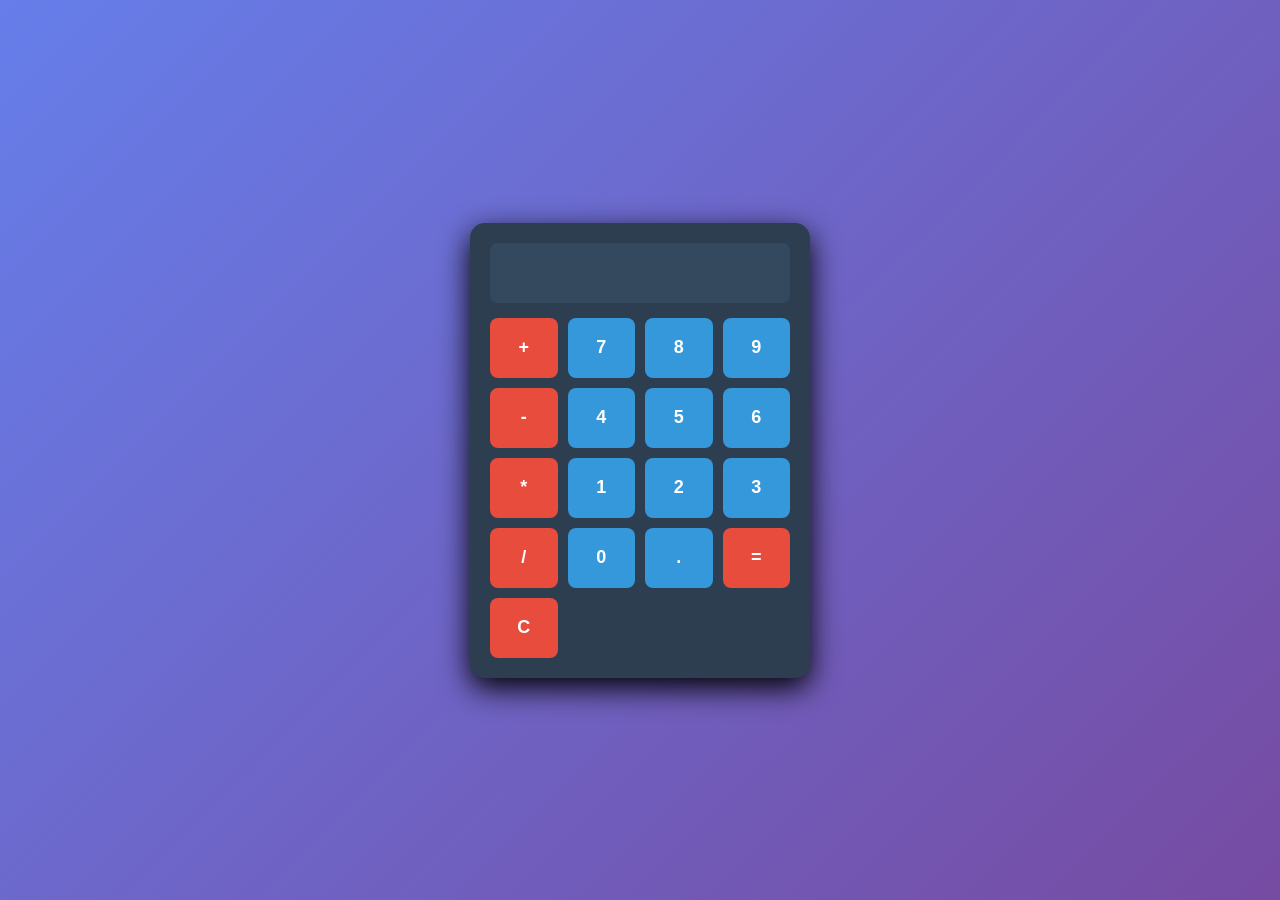
<file: Calculator/index.html>
<!DOCTYPE html>
<html lang="en">
<head>
    <meta charset="UTF-8">
    <meta name="viewport" content="width=device-width, initial-scale=1.0">
    <title>calculator</title>
    <link rel="stylesheet" href="style.css">
</head>
<body>
    <div id="calculator">
        <input type="text" id="display" readonly>
        <div id="keys">
            <button onclick="appenToDisplay('+')" class="operator-btn">+</button>
            <button onclick="appenToDisplay('7')">7</button>
            <button onclick="appenToDisplay('8')">8</button>
            <button onclick="appenToDisplay('9')">9</button>

            <button onclick="appenToDisplay('-')"class="operator-btn">-</button>
            <button onclick="appenToDisplay('4')">4</button>
            <button onclick="appenToDisplay('5')">5</button>
            <button onclick="appenToDisplay('6')">6</button>

            <button onclick="appenToDisplay('*')"class="operator-btn">*</button>
            <button onclick="appenToDisplay('1')">1</button>
            <button onclick="appenToDisplay('2')">2</button>
            <button onclick="appenToDisplay('3')">3</button>

            <button onclick="appenToDisplay('/')"class="operator-btn">/</button>
            <button onclick="appenToDisplay('0')">0</button>
            <button onclick="appenToDisplay('.')">.</button>
            <button onclick="calculate()"class="operator-btn">=</button>

            <button onlick="cleardisplay()"class="operator-btn">C</button>
        </div>
    </div>

    <script src="script.js"></script>
    
</body>
</html>
</file>
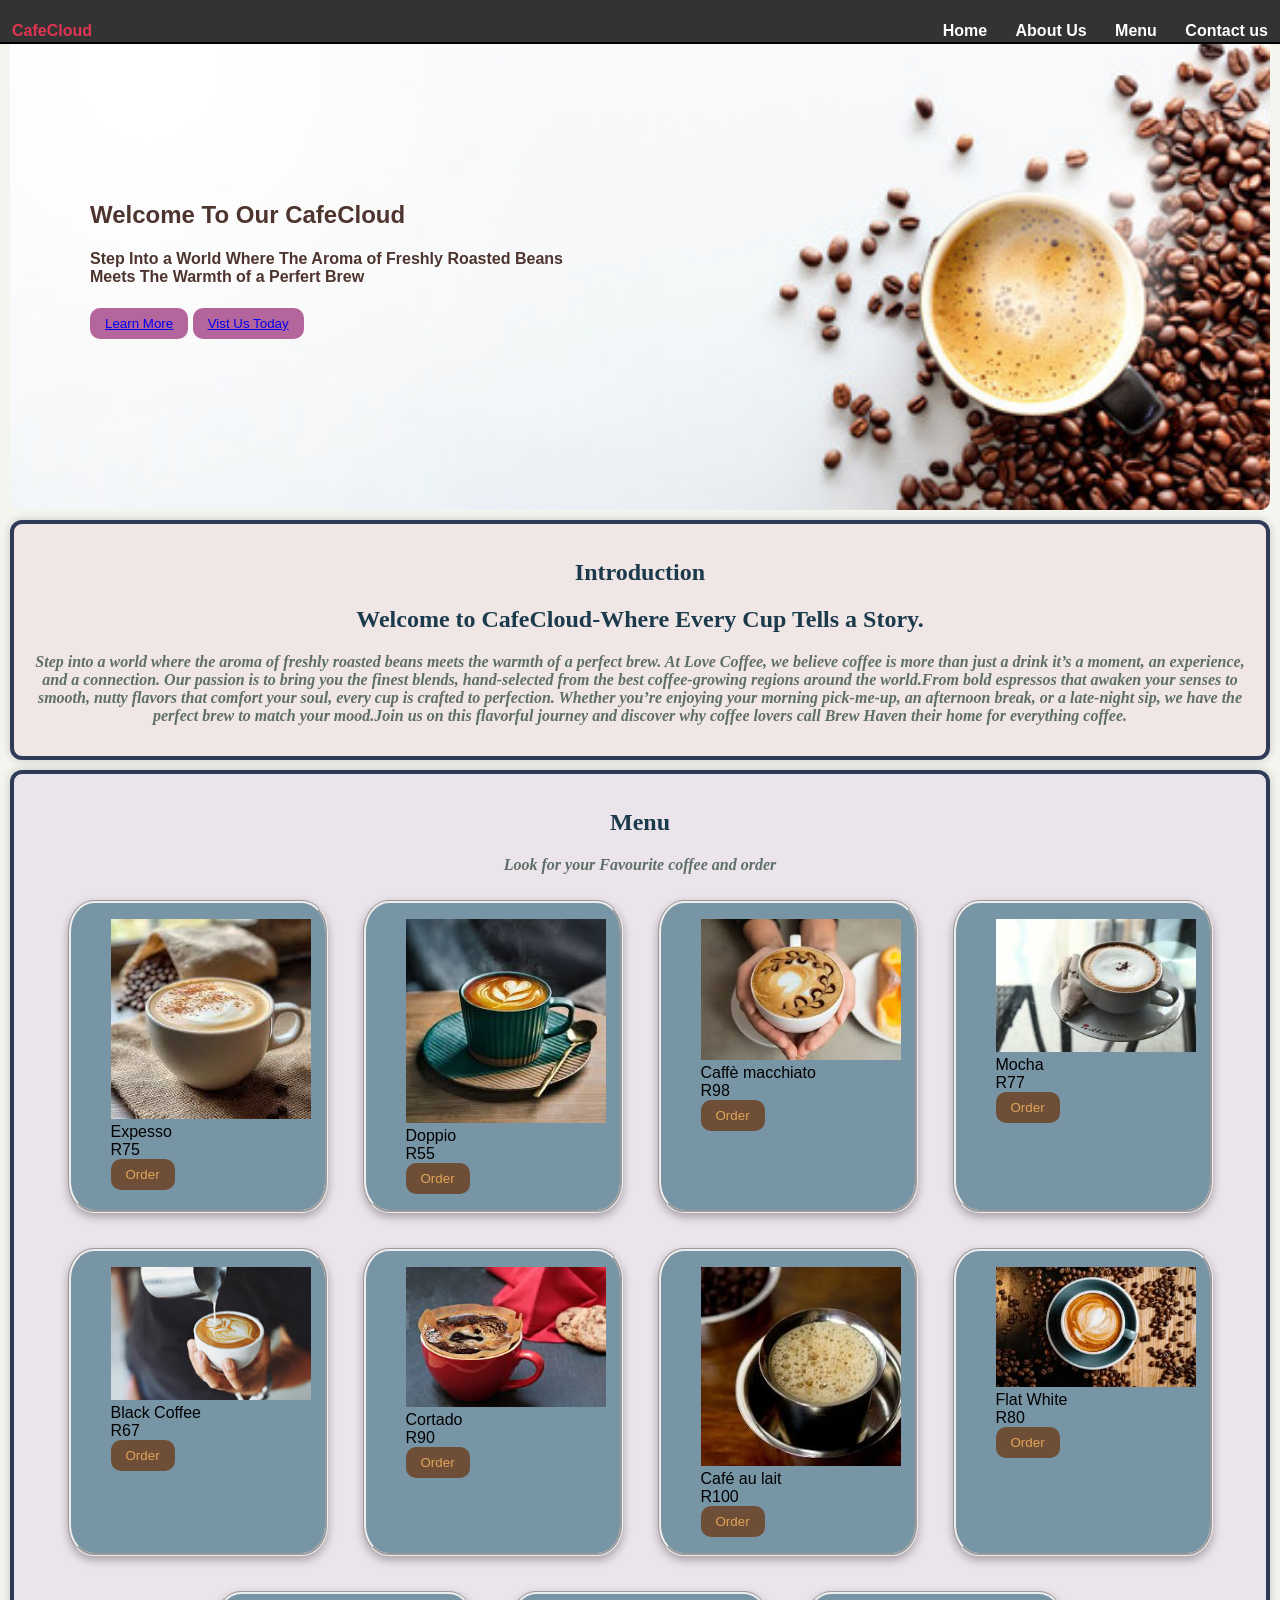
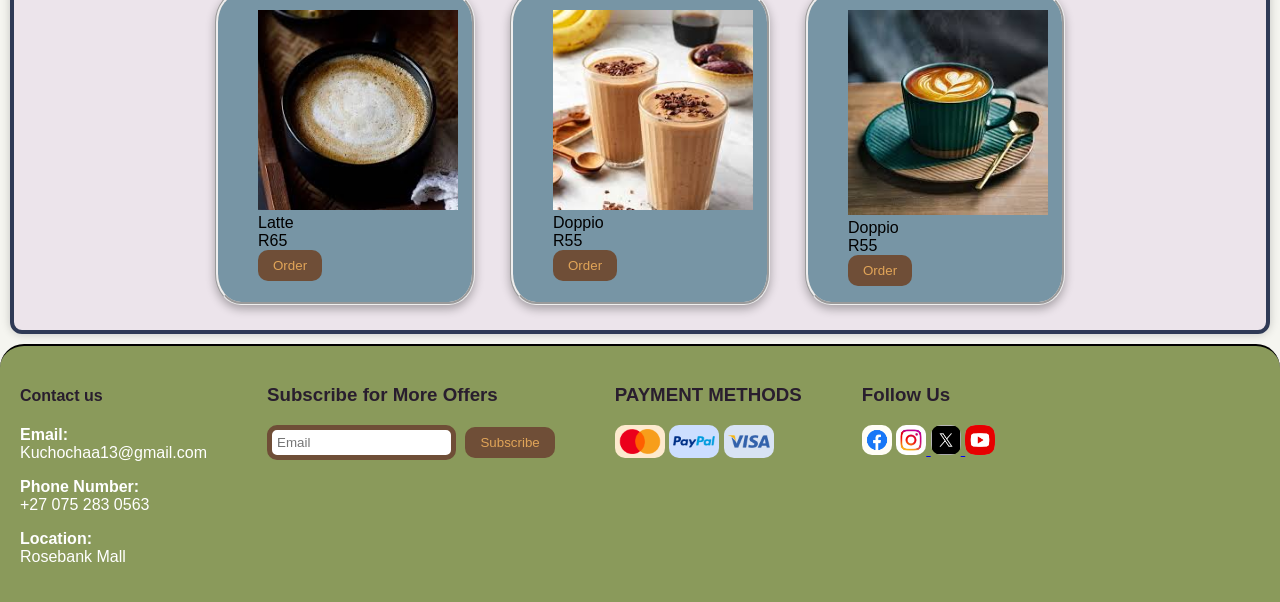
<file: Coffee/index.html>
<!DOCTYPE html>
<html lang="en">
<head>
    <meta charset="UTF-8">
    <meta name="viewport" content="width=device-width, initial-scale=1.0">
    <title> CafeCloud</title>
    <link rel="stylesheet" href="style.css">
   <link rel="lcon" type="image/png" href="./images/love coffe.png">

</head>
<body>

    <header>
     <nav>
        <div class="logo">
        <a href="#">CafeCloud</a>
        </div>

        <div class="menu">
        <a href="#">Home</a>
        <a href="#introduction">About Us</a>
        <a href="#Menu">Menu</a>
    <a href="#contact us">Contact us</a>
</div>
    </nav>

    <section class="home">
        <div  id="header">
    <h1>Welcome To Our CafeCloud</h1>
    <h4>Step Into a World Where The Aroma of Freshly Roasted Beans Meets The Warmth of a Perfert Brew</h4>
    <button id="b2"> <a href="p2.html" target="_blank">Learn More</a></button>
       <button id="b2"><a href="https://www.google.com/maps/dir/-26.1827318,28.0506602/15A+Cradock+Ave,+Rosebank,+Johannesburg,+2196/@-26.1645268,28.04972,14z/data=!3m1!4b1!4m9!4m8!1m1!4e1!1m5!1m1!1s0x1e950c8d37b50aaf:0x14ea91e5828c79e9!2m2!1d28.0417405!2d-26.1463218?entry=ttu&g_ep=EgoyMDI1MDkxNi4wIKXMDSoASAFQAw%3D%3D" target="_blank">Vist Us Today</a></button>

    </div>
  
    </section>

    </header>

    <section id="introduction">
    <h2 id="h2">Introduction</h2>
    <h2 id="h2">Welcome to CafeCloud-Where Every Cup Tells a Story.</h2>
    <p id="para"><b><i>
        Step into a world where the aroma of freshly roasted beans meets the warmth of a perfect brew. At Love Coffee, we believe coffee is more than just a drink it’s a moment, an experience, and a connection. Our passion is to bring you the finest blends, hand-selected from the best coffee-growing regions around the world.From bold espressos that awaken your senses to smooth, nutty flavors that comfort your soul, every cup is crafted to perfection. Whether you’re enjoying your morning pick-me-up, an afternoon break, or a late-night sip, we have the perfect brew to match your mood.Join us on this flavorful journey and discover why coffee lovers call Brew Haven their home for everything coffee.
    </p></b></i>
    </section>


    <section id="Menu">
    <h2 id="h2">Menu</h2>
    <p id="para"><b><i>Look for your Favourite coffee and order</i></b></p>
    
    


    <div class="product-container">
     
    <div class="product">
        <figure>
          <img src="./images/images (1).jpeg" alt="coffee 1" width="200">
          <figcaption>Expesso</figcaption>
          <figcaption>R75</figcaption>
          <button>Order</button>
       </figure>
    </div>
    

     
    <div class="product">
        <figure>
             
    <img src="./images/images 10.jpeg"  alt="coffee 10" width="200">
    <figcaption>Doppio</figcaption>
    <figcaption>R55</figcaption>
    <button>Order</button>

        </figure>
    </div>
    
        <div class="product">
        <figure>
    <img src="./images/images (2).jpeg" alt="coffe 3" width="200">
    <figcaption>Caffè macchiato</figcaption>
    <figcaption>R98</figcaption>
    <button>Order</button>
        </figure>
    </div>
    
    

        <div class="product">
        <figure>
    <img src="./images/images (3).jpeg" alt="coffee 3" width="200">
    <figcaption>Mocha</figcaption>
    <figcaption>R77</figcaption>
    <button>Order</button>
        </figure>   
    </div>
    

    
        <div class="product">
        <figure>
    <img src="./images/images (4).jpeg" alt="coffee 5" width="200">
    <figcaption>Black Coffee</figcaption>
    <figcaption>R67</figcaption>
    <button>Order</button>
        </figure>
    </div>
    

    
        <div class="product">
        <figure>
    <img src="./images/images (5).jpeg" alt="coffee 6" width="200">
    <figcaption>Cortado</figcaption>
    <figcaption>R90</figcaption>
    <button>Order</button>
        </figure>
    </div>
    

        <div class="product">
        <figure>
    <img src="./images/images (6).jpeg" alt="coffee 7" width="200">
    <figcaption>Café au lait</figcaption>
    <figcaption>R100</figcaption>
    <button>Order</button>
    </figure>   
    </div>
    


        <div class="product">
        <figure>
    <img src="./images/images (7).jpeg" alt="coffee 8" width="200">
    <figcaption>Flat White</figcaption>
    <figcaption>R80</figcaption>
    <button>Order</button>
    </figure>
    </div>
    

        <div class="product">
    <figure>
    <img src="./images/images (8).jpeg" alt="coffee 9" width="200">
    <figcaption>Latte</figcaption>
    <figcaption>R65</figcaption>
    <button>Order</button>
    </figure>
    </div>


     
        <div class="product">
        <figure>
    <img src="./images/images (9).jpeg"  alt="coffee 10" width="200">
    <figcaption>Doppio</figcaption>
    <figcaption>R55</figcaption>
    <button>Order</button>
    </figure>
    </div>

     <div class="product">
        <figure>
    <img src="./images/images 10.jpeg"  alt="coffee 10" width="200">
    <figcaption>Doppio</figcaption>
    <figcaption>R55</figcaption>
    <button>Order</button>
    </figure>
    </div>

</div>
</section>



    <footer id="contact us">

<div class="contact">
    <h4><b>Contact us</b></h4>

    <p id="h4"><strong>Email:</strong> <br>
         Kuchochaa13@gmail.com </p>

    <p id="h4"><strong>Phone Number:</strong> <br>
        +27 075 283 0563</p>

    <p id="h4"><strong>Location:</strong><br>
        Rosebank Mall</p>
    </div>
    

    <form>
        <div class="extras">
        <h3>Subscribe for More Offers</h3>
        <input type="Text" placeholder="Email" required>
        <button id="b1">Subscribe</button>
        </div>
        
    </form>


    <div class="payment">
    <h3>PAYMENT METHODS</h3>
      <img src="./images/master.png" alt="Card 1" class="footer__pay-card">
              <img src="./images/paypal.png" alt="Card 2" class="footer__pay-card">
              <img src="./images/visa.png" alt="Card 3" class="footer__pay-card">

    </div>


    <div class="follow">
        <h3>Follow Us</h3>
       <a href="https://www.facebook.com/login/" target="_blank"> <img  src="./images/facebopok.png" alt="facebook" class="follow_us"></a> 
       <a href="https://www.instagram.com/accounts/login/" target="_blank"><img src="./images/insta.jpeg" alt="instagram" class="follow_us"> </a>
       <a href="https://x.com/i/flow/login?lang=en" target="_blank"><img src="./images/X.png" alt="Twitter" class="follow_us"> </a>
       <a href="https://www.youtube.com/" target="_blank"><img  src="./images/youtube.png" alt="Youtube" class="follow_us"></a>
    </div>
    

    </footer>
 
    
</body>
</html>
</file>
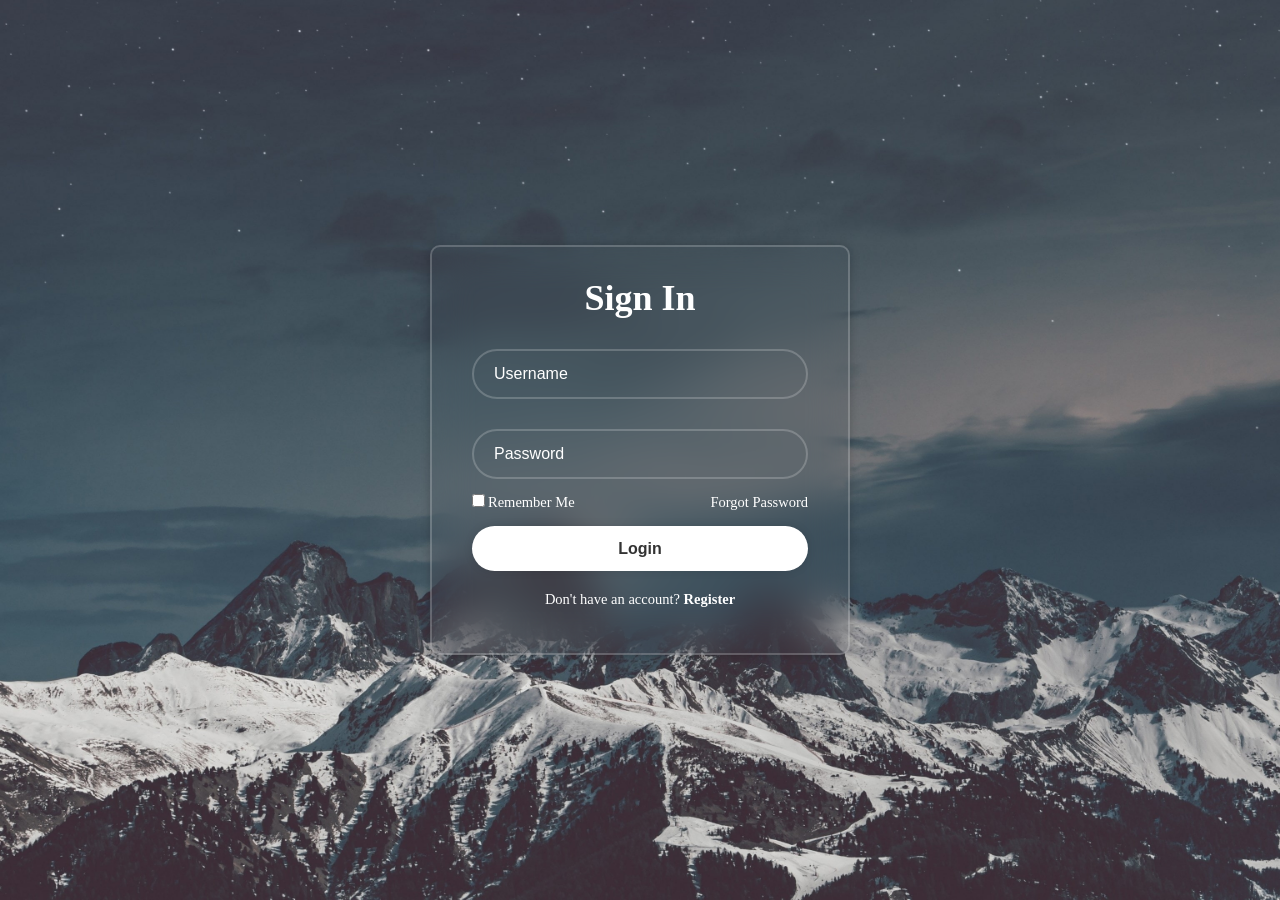
<file: Login Page/index.html>
<!DOCTYPE html>
<html lang="en">
<head>
    <meta charset="UTF-8">
    <meta name="viewport" content="width=device-width, initial-scale=1.0">
    <title>Login Page</title>
    <link rel="stylesheet" href="style.css"
<body>
    <div class="wrapper">
        <form action="">
            <h1>Sign In</h1>

        
            <div class="input-box">
                <input type="text" placeholder="Username" required>
            </div>

            <div class="input-box">
                <input type="password" placeholder="Password" required>
            </div>

            <div class="remember-forgot">
                <label><input type="checkbox">Remember Me </label>
                <a href="#">Forgot Password</a>
            
            </div>

            <button type="submit" class="btn">Login</button>

            <div class="register-link">
                <p>Don't have an account? <a href=#>Register</a></p>
                
            </div>
        </form>
    </div>
    
</body>
</html>
</file>
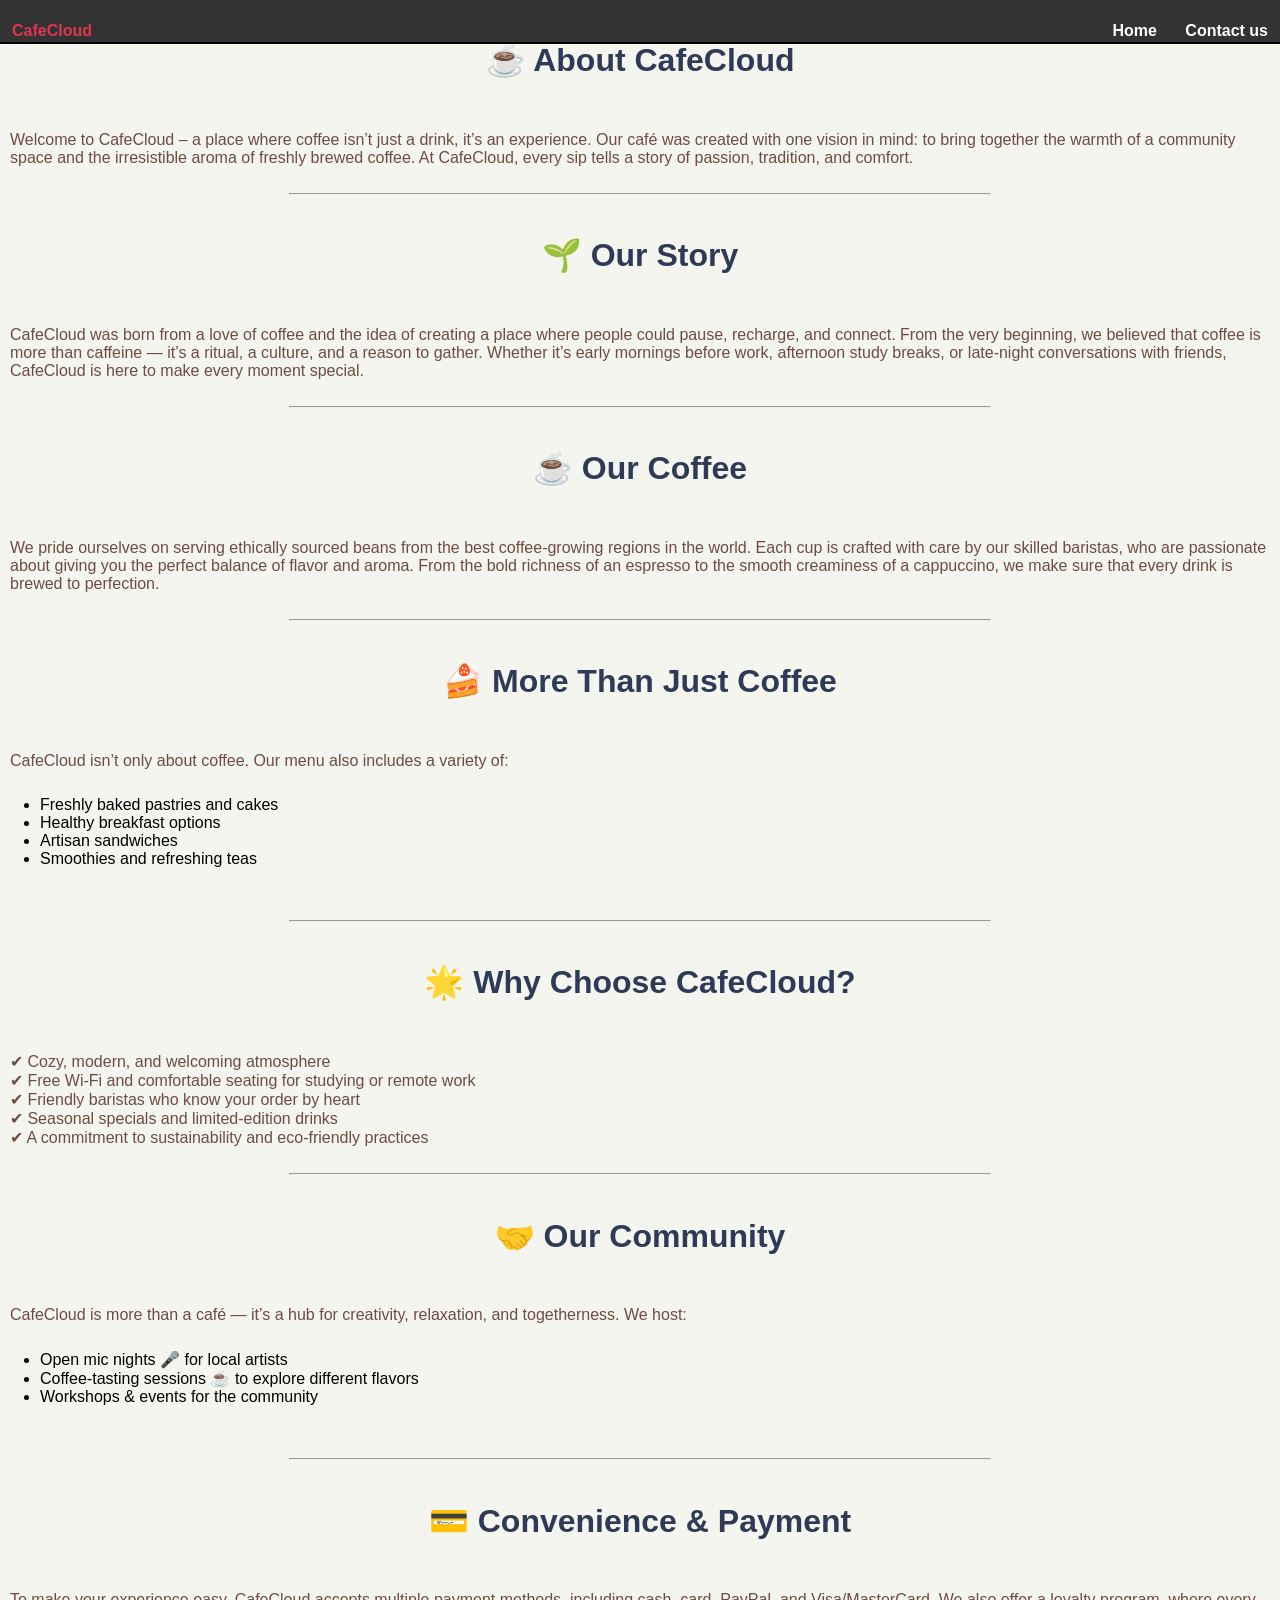
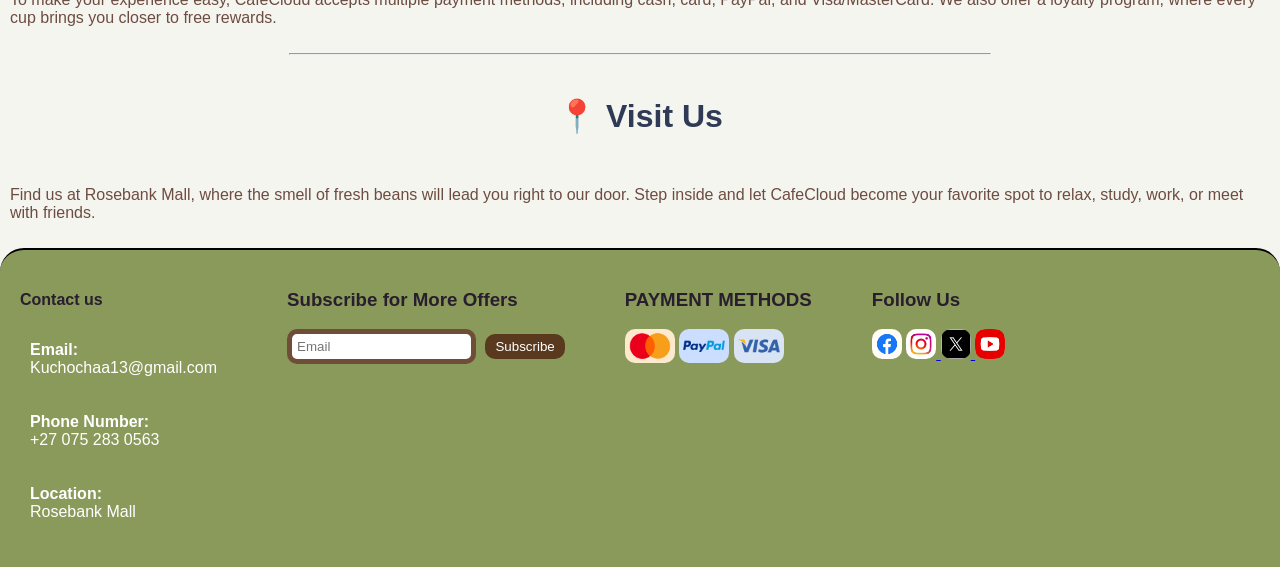
<file: Coffee/p2.html>
<!DOCTYPE html>
<html lang="en">
<head>
    <meta charset="UTF-8">
    <meta name="viewport" content="width=device-width, initial-scale=1.0">
    <title>CafeCloud</title>
    <link rel="stylesheet" href="style2.css">
</head>
<body>

      <nav>
        <div class="logo">
        <a href="index.html">CafeCloud</a>
        </div>

        <div class="menu">
        <a href="#">Home</a>
    <a href="#contact us 2">Contact us</a>
</div>
    </nav>
     <div class="Page_2">
    <h1 >☕ About CafeCloud</h1>
    <p>Welcome to CafeCloud – a place where coffee isn’t just a drink, it’s an experience. Our café was created with one vision in mind: to bring together the warmth of a community space and the irresistible aroma of freshly brewed coffee. At CafeCloud, every sip tells a story of passion, tradition, and comfort.</p>
  
    <hr>

    <h1>🌱 Our Story</h1>
    <p>CafeCloud was born from a love of coffee and the idea of creating a place where people could pause, recharge, and connect. From the very beginning, we believed that coffee is more than caffeine — it’s a ritual, a culture, and a reason to gather. Whether it’s early mornings before work, afternoon study breaks, or late-night conversations with friends, CafeCloud is here to make every moment special.</p>
  
    <hr>

    <h1>☕ Our Coffee</h1>
    <p>We pride ourselves on serving ethically sourced beans from the best coffee-growing regions in the world. Each cup is crafted with care by our skilled baristas, who are passionate about giving you the perfect balance of flavor and aroma. From the bold richness of an espresso to the smooth creaminess of a cappuccino, we make sure that every drink is brewed to perfection.</p>

    <hr>

    <h1>🍰 More Than Just Coffee</h1>

    <p>CafeCloud isn’t only about coffee. Our menu also includes a variety of:

        <ul>
            <li>Freshly baked pastries and cakes</li>
            <li>Healthy breakfast options</li>
            <li>Artisan sandwiches</li>
            <li>Smoothies and refreshing teas</li>
        </ul>
    </p>
    <hr>

    <h1>🌟 Why Choose CafeCloud?</h1>

    <p>
        ✔ Cozy, modern, and welcoming atmosphere<br>
✔ Free Wi-Fi and comfortable seating for studying or remote work<br>
✔ Friendly baristas who know your order by heart<br>
✔ Seasonal specials and limited-edition drinks<br>
✔ A commitment to sustainability and eco-friendly practices
    </p>
    <hr>

    <h1>🤝 Our Community</h1>

    <p>
        CafeCloud is more than a café — it’s a hub for creativity, relaxation, and togetherness. We host:
        <ul>
            <li>Open mic nights 🎤 for local artists</li>
            <li>Coffee-tasting sessions ☕ to explore different flavors</li>
            <li>Workshops & events for the community</li>
        </ul>
    </p>
    <hr>

    <h1>💳 Convenience & Payment</h1>
    <p>To make your experience easy, CafeCloud accepts multiple payment methods, including cash, card, PayPal, and Visa/MasterCard. We also offer a loyalty program, where every cup brings you closer to free rewards.</p>

    <hr>

    <h1>📍 Visit Us</h1>
    <p>Find us at Rosebank Mall, where the smell of fresh beans will lead you right to our door. Step inside and let CafeCloud become your favorite spot to relax, study, work, or meet with friends.</p>

    </div>

      <footer id="contact us 2">

<div class="contact">
    <h4><b>Contact us</b></h4>

    <p id="h4"><strong>Email:</strong> <br>
         Kuchochaa13@gmail.com </p>

    <p id="h4"><strong>Phone Number:</strong> <br>
        +27 075 283 0563</p>

    <p id="h4"><strong>Location:</strong><br>
        Rosebank Mall</p>
    </div>
    

    <form>
        <div class="extras">
        <h3>Subscribe for More Offers</h3>
        <input type="Text" placeholder="Email" required>
        <button id="b1">Subscribe</button>
        </div>
        
    </form>


    <div class="payment">
    <h3>PAYMENT METHODS</h3>
      <img src="./images/master.png" alt="Card 1" class="footer__pay-card">
              <img src="./images/paypal.png" alt="Card 2" class="footer__pay-card">
              <img src="./images/visa.png" alt="Card 3" class="footer__pay-card">

    </div>


    <div class="follow">
        <h3>Follow Us</h3>
       <a href="https://www.facebook.com/login/" target="_blank"> <img  src="./images/facebopok.png" alt="facebook" class="follow_us"></a> 
       <a href="https://www.instagram.com/accounts/login/" target="_blank"><img src="./images/insta.jpeg" alt="instagram" class="follow_us"> </a>
       <a href="https://x.com/i/flow/login?lang=en" target="_blank"><img src="./images/X.png" alt="Twitter" class="follow_us"> </a>
       <a href="https://www.youtube.com/" target="_blank"><img  src="./images/youtube.png" alt="Youtube" class="follow_us"></a>
    </div>
    

    </footer>
 
    
</body>
</html>
</file>
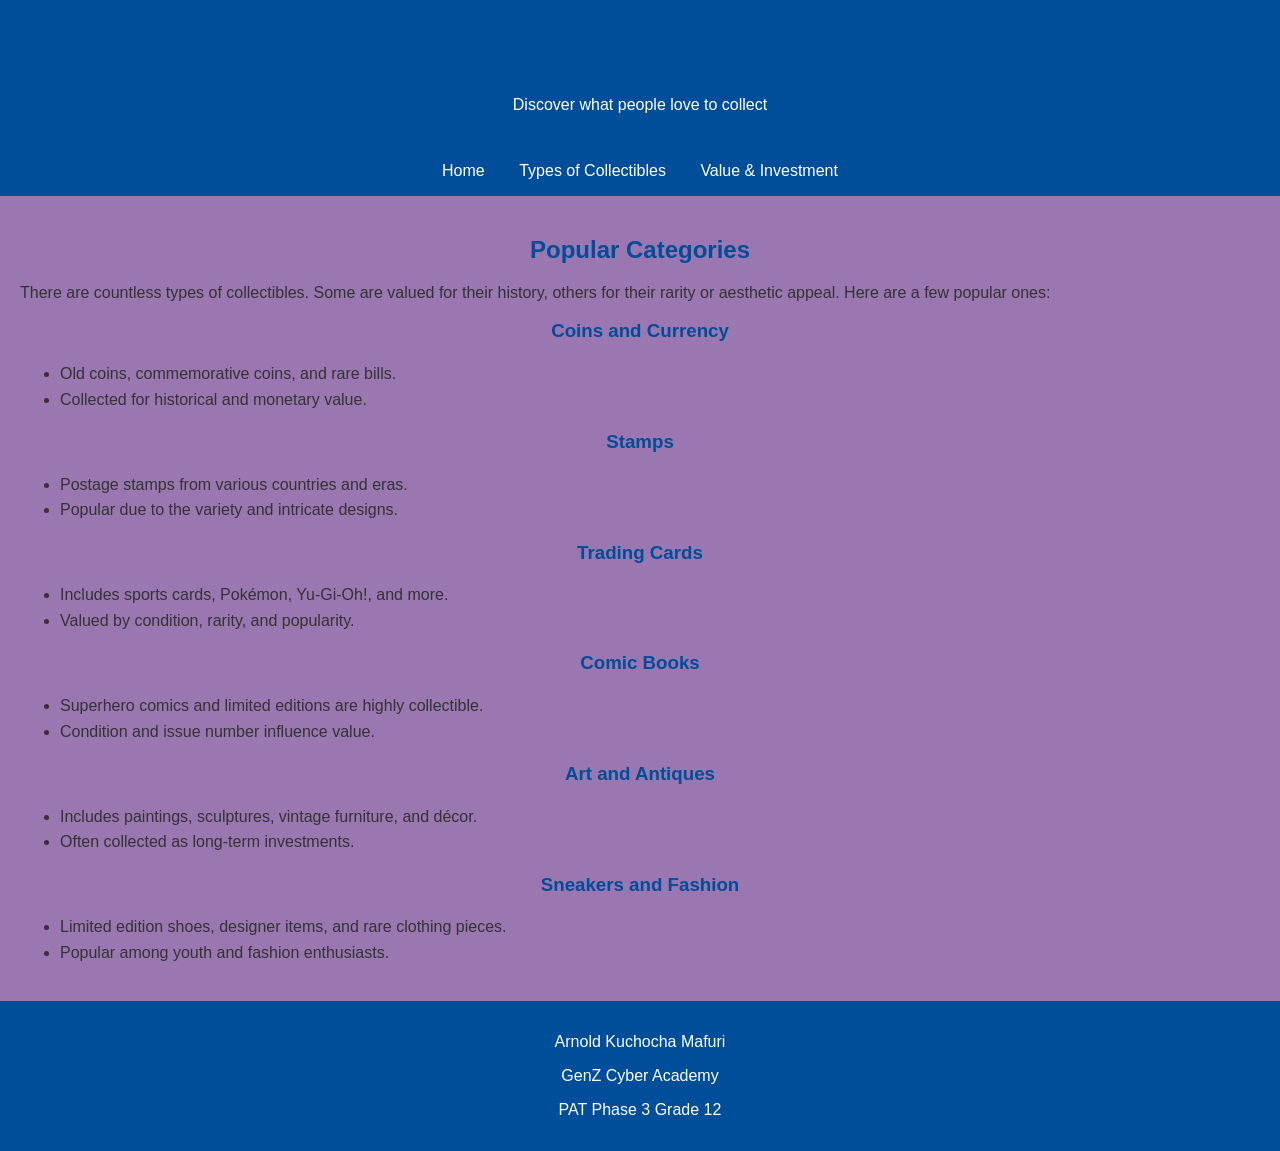
<file: Pat phase 3/types.html>
<!DOCTYPE html>
<html lang="en">
<head>
    <meta charset="UTF-8">
    <meta name="viewport" content="width=device-width, initial-scale=1.0">
    <title>Types of Collectibles</title>
    <style>
        body {
            font-family: Arial, sans-serif;
            background-color: #9a77b1;
            color: #333;
            margin: 0;
            padding: 0;
        }
        header, nav, footer {
            background-color: #004d99;
            color: white;
            padding: 1em;
            text-align: center;
        }
        nav a {
            margin: 0 15px;
            color: white;
            text-decoration: none;
        }
        .container {
            padding: 20px;
        }
        img {
            display: block;
            margin: 0 auto;
            max-width: 50%;
            height: auto;
        }
        h1, h2, h3 {
            text-align: center;
            color: #004d99;
        }
        ul {
            line-height: 1.6;
        }
    </style>
</head>
<body>
    <header>
        <h1>Types of Collectibles</h1>
        <p>Discover what people love to collect</p>
    </header>

    <nav>
        <a href="index.html">Home</a>
        <a href="types.html">Types of Collectibles</a>
        <a href="value.html">Value & Investment</a>
    </nav>

    <div class="container">
        <h2>Popular Categories</h2>
        <p>There are countless types of collectibles. Some are valued for their history, others for their rarity or aesthetic appeal. Here are a few popular ones:</p>

        <h3>Coins and Currency</h3>
        <ul>
            <li>Old coins, commemorative coins, and rare bills.</li>
            <li>Collected for historical and monetary value.</li>
        </ul>

        <h3>Stamps</h3>
        <ul>
            <li>Postage stamps from various countries and eras.</li>
            <li>Popular due to the variety and intricate designs.</li>
        </ul>

        <h3>Trading Cards</h3>
        <ul>
            <li>Includes sports cards, Pokémon, Yu-Gi-Oh!, and more.</li>
            <li>Valued by condition, rarity, and popularity.</li>
        </ul>

        <h3>Comic Books</h3>
        <ul>
            <li>Superhero comics and limited editions are highly collectible.</li>
            <li>Condition and issue number influence value.</li>
        </ul>

        <h3>Art and Antiques</h3>
        <ul>
            <li>Includes paintings, sculptures, vintage furniture, and décor.</li>
            <li>Often collected as long-term investments.</li>
        </ul>

        <h3>Sneakers and Fashion</h3>
        <ul>
            <li>Limited edition shoes, designer items, and rare clothing pieces.</li>
            <li>Popular among youth and fashion enthusiasts.</li>
        </ul>

        
    </div>

    <footer>
        <p>Arnold Kuchocha Mafuri</p>
        <p>GenZ Cyber Academy </p>
        <p>PAT Phase 3 Grade 12</p>
    </footer>
</body>
</html>
</file>
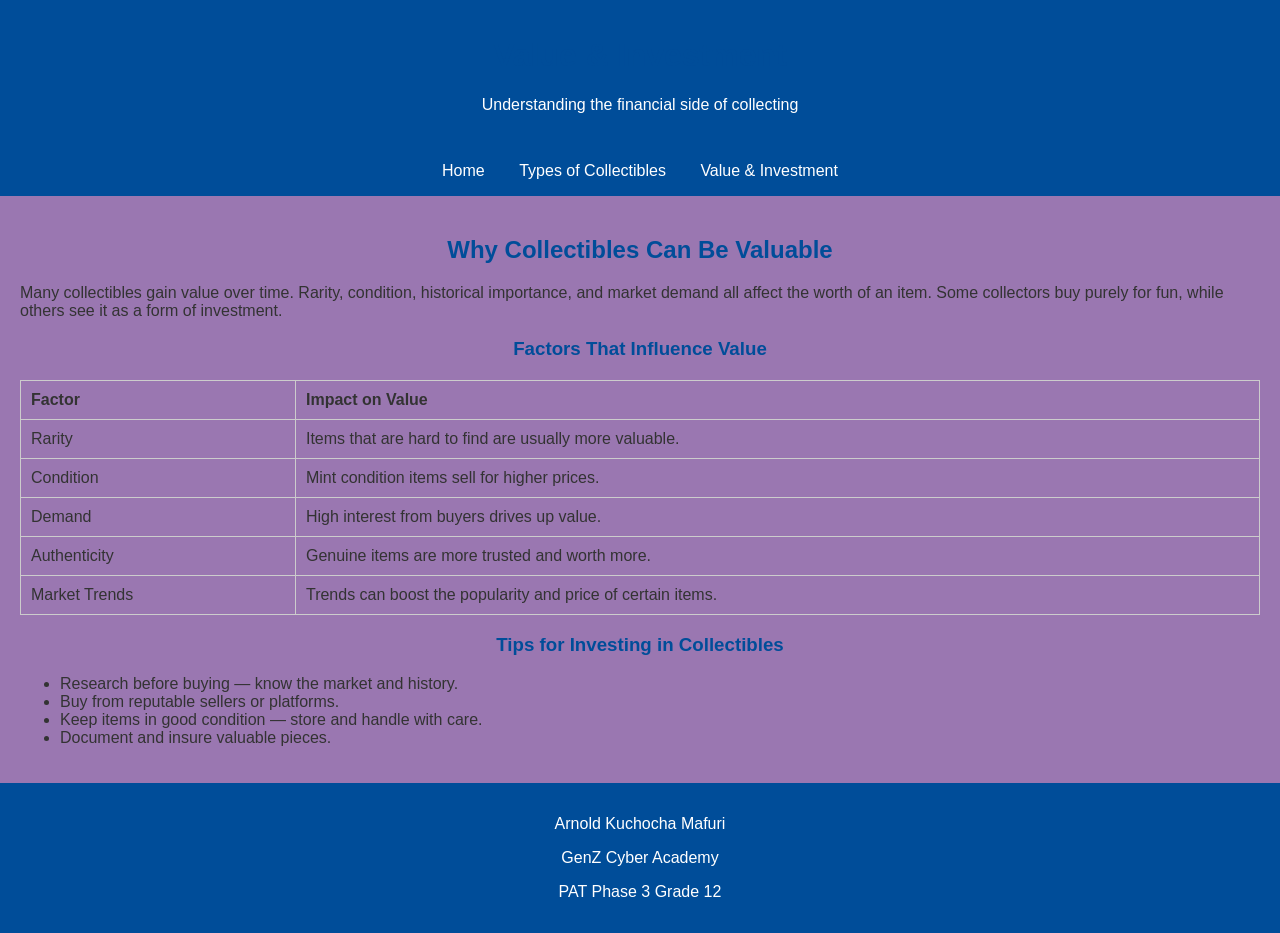
<file: Pat phase 3/value.html>
<!DOCTYPE html>
<html lang="en">
<head>
    <meta charset="UTF-8">
    <meta name="viewport" content="width=device-width, initial-scale=1.0">
    <title>Value & Investment</title>
    <style>
        body {
            font-family: Arial, sans-serif;
            background-color: #9a77b1;
            color: #333;
            margin: 0;
            padding: 0;
        }
        header, nav, footer {
            background-color: #004d99;
            color: white;
            padding: 1em;
            text-align: center;
        }
        nav a {
            margin: 0 15px;
            color: white;
            text-decoration: none;
        }
        .container {
            padding: 20px;
        }
        img {
            display: block;
            margin: 0 auto;
            max-width: 50%;
            height: auto;
        }
        h1, h2, h3 {
            text-align: center;
            color: #004d99;
        }
        table {
            width: 100%;
            border-collapse: collapse;
            margin-top: 20px;
        }
        table, th, td {
            border: 1px solid #ccc;
        }
        th, td {
            padding: 10px;
            text-align: left;
        }
    </style>
</head>
<body>
    <header>
        <h1>Value & Investment</h1>
        <p>Understanding the financial side of collecting</p>
    </header>

    <nav>
        <a href="index.html">Home</a>
        <a href="types.html">Types of Collectibles</a>
        <a href="value.html">Value & Investment</a>
    </nav>

    <div class="container">
        <h2>Why Collectibles Can Be Valuable</h2>
        <p>Many collectibles gain value over time. Rarity, condition, historical importance, and market demand all affect the worth of an item. Some collectors buy purely for fun, while others see it as a form of investment.</p>

        <h3>Factors That Influence Value</h3>
        <table>
            <tr>
                <th>Factor</th>
                <th>Impact on Value</th>
            </tr>
            <tr>
                <td>Rarity</td>
                <td>Items that are hard to find are usually more valuable.</td>
            </tr>
            <tr>
                <td>Condition</td>
                <td>Mint condition items sell for higher prices.</td>
            </tr>
            <tr>
                <td>Demand</td>
                <td>High interest from buyers drives up value.</td>
            </tr>
            <tr>
                <td>Authenticity</td>
                <td>Genuine items are more trusted and worth more.</td>
            </tr>
            <tr>
                <td>Market Trends</td>
                <td>Trends can boost the popularity and price of certain items.</td>
            </tr>
        </table>

        <h3>Tips for Investing in Collectibles</h3>
        <ul>
            <li>Research before buying — know the market and history.</li>
            <li>Buy from reputable sellers or platforms.</li>
            <li>Keep items in good condition — store and handle with care.</li>
            <li>Document and insure valuable pieces.</li>
        </ul>

        
    </div>

    <footer>
        <p>Arnold Kuchocha Mafuri</p>
        <p>GenZ Cyber Academy </p>
        <p>PAT Phase 3 Grade 12</p>
    </footer>
</body>
</html>
</file>
<file: Calculator/style.css>
body{
    font-family: Arial, sans-serif;
    display:flex;
    justify-content: center;
    align-items: center;
    min-height:100vh;
    margin:0;
    background: linear-gradient(135deg, #667eea 0%, #764ba2);

}

#calculator{
    background:#2c3e50;
    padding:20px;
    border-radius:15px;
    box-shadow:0 10px 30px rgba(0, 0, 0.3);
    max-width:300px;
}

#display{
    width:100%;
    height:60px;
    font-size:24px;
    text-align:right;
    padding:0 15px;
    border:none;
    margin-bottom:15px;
    border-radius:8px;
    background:#34495e;
    color:white;
    box-sizing:border-box;
}

#keys{
    display:grid;
    grid-template-columns: repeat(4, 1fr);
    gap: 10px;
}

button{
    height:60px;
    font-size:18px;
    font-weight: bold;
    border:none;
    border-radius:8px;
    cursor:pointer;
    transition: all 0.2s ease;
    background: #3498db;
    color:white;
}

button:hover{
    transform:translateY(-2px);
    box-shadow:0 5px 15px rgba(0, 0, 0.2);
}

button:active{
    transform:translateY(0);
    box-shadow: 0 2px 5px rgba(0, 0, 0.2);
}

.operator-btn{
    background: #e74c3c !important;
}

.operator-btn:hover{
    background: #c0392b !important;
}

button[onclick="calculate()"]{
    background: #27ae60;
}

button[onclick="calculate()"]{
    background:#229954;
}
</file>
<file: Coffee/style.css>
body{
    font-family:Arial, Helvetica, sans-serif;
    background-color:#F5F5F0;
    margin:0px;
    padding:0px;
}
@media screen and (max-width: 900px) {
    main.main, .main, .container, .grind {
        max-width: 100%;
        padding:0 0.5rem;
    }
}

button{
     
    padding:8px 15px;
    background-color:#6f4e37;
    color:#E0A458;
    border:none;
    cursor:pointer;
    border-radius:10px;

}


.home {
    margin: 10px;
    display: flex;
    justify-content: flex-start;
    color: #4E342E;
    height:100vh;
    padding-left:80px;
    align-items: center;

    /* Background image */
    background-image: url('./images/360_F_276353920_LYBJg7bylEGmGJJhfFP7waS1kI1jbC4m.jpg');
    
    /* Make the image cover the whole div */
    background-size: cover;

    /* Center the image */
    background-position: center;

    /* Prevent repeating */
    background-repeat: no-repeat;

    /* Optional: add height so it’s visible */
    height: 500px; /* adjust as needed */
    border-radius: 10px;
    border-style: hidden;
}



#header{
 max-width: 500px;

}
#b2{
     padding:8px 15px;
    background-color:#b4659c;
    color:#E0A458;
    border:none;
    cursor:pointer;
    border-radius:10px;
    
}
#b2:hover{
    background-color:rgb(223, 53, 81);
}




html {
  scroll-behavior: smooth;
}

/* Navigation section */
nav{
    display:flex;
    justify-content: space-between;
    position:fixed;
    top:0;
    left:0;
    width:100%;
    height:20px;
    padding-top:22px;
    z-index: 1000;
    border-bottom: 2px solid black;
    background-color: #333333;
    
}


#introduction{
  border: 4px solid #2F3A56;   
  border-radius: 12px;            
  padding: 15px;                   
  box-shadow: 0 0 10px rgba(0,0,0,0.2); 
  margin:10px;
  background-color: #f1e6e6;
}
#Menu{
  border: 4px solid #2F3A56;       
  border-radius: 12px;            
  padding: 15px;                   
  box-shadow: 0 0 10px rgba(0,0,0,0.2); 
  margin:10px;
  background-color: #ece4eb;
}

.logo a{
    color: rgb(223, 53, 81);

}

nav a{
    color: rgb(255, 255, 255);
    margin:10px;
    padding:2px;
    text-decoration: none;
    font-weight:bold;

}
footer{
    background-color:#8A9A5B;
    padding:50px;
    border-radius: 1.5rem 1.5rem 0 0;
    border-top: 2px solid black;
    display:flex;
    justify-content: flex-start;
    align-items: flex-start; 
    padding: 20px;
    gap:60px;
}



input{
    border:5px solid #6f4e37;
    border-radius: 10px;
}

#h4{
    color:white;
    text-align:left;
}
nav a:hover{
    text-decoration: underline;
    color:#D4A5A5;
}
#h2{
  color:#1B3A4B;
  font-family:"Playfair Display", serif;
  text-align: center;

}



#para{
    color:#5E6F68;
    font-family:'Lore', serif;
    text-align:center
}
.footer__pay-card{
    width:50px;
    border-radius:10px;
    
    
}


.product{
    border:5px soild #333;
    max-width: 300px;
    border-style: groove;
    border-radius: 10%;
    margin: 10px;
    width:260px;
    box-sizing: border-box;
    background-color: #7795a5;
    box-shadow: 0px 4px 10px rgba(0,0,0,0.3);
      
}

.product-container{
    display:flex;
    justify-content: center;    
    flex-wrap: wrap;      
    gap:15px;

}
.contact, .extras, .payment, .follow{
     color:#291e2e;
    width: auto;

}

.extras input {
    padding:5px;
    margin-right:5px;
}

.follow_us{
     width:30px;
    border-radius:10px;
    

}
.extras button{
  background-color: #5a3a1e;
  color: white;
  border: none;
  padding: 5px 10px;
  cursor: pointer;
}


#b1{
    padding:8px 15px;
    background-color:#6f4e37;
    color:#E0A458;
    border:none;
    cursor:pointer;
    border-radius:10px;
}

#b1:hover{
    background-color:#C58940;
}
</file>
<file: Login Page/style.css>
*{
    margin: 0;
    padding: 0;
    box-sizing: border-box;

}

body{
    display: flex;
    justify-content: center;
    align-items: center;
    min-height:100vh;
    background-image: url(./assests/img.jpg);
    background-size: cover;
    background-position: center;

}

.wrapper{
    width: 420px;
    background-color: transparent;
    border: 2px solid rgba(255, 255, 255, .2);
    backdrop-filter:blur(20px);
    box-shadow: 0 0 10px rgba(0, 0, 0, .2);
    color:#fff;
    border-radius:  10px;
    padding: 30px 40px;

}

.wrapper h1{
    font-size: 36px;
    text-align: center;

}

.input-box{
    position: relative;
    width: 100%;
    height:50px;
    margin:30px 0;

}

.input-box input{
    width: 100%;
    height:100%;
    background: transparent;
    border:none;
    outline:none;
    border: 2px solid rgba(255, 255, 255, .2);
    border-radius: 40px;
    font-size:16px;
    color:#fff;
    padding: 20px 45px 20px 20px;

}

.input-box input::placeholder{
    color:#fff;
}

.wrapper .remember-forgot{
    display: flex;
    justify-content: space-between;
    font-size: 14.5px;
    margin: -15px 0 15px;

}

.remember-forgot label input{
    accent-color: #fff;
    margin-right:3px;

}
.remember-forgot a{
    color:#fff;
    text-decoration: none;

}

.remember-forgot a:hover{
    text-decoration: underline;

}

.wrapper .btn{
    width: 100%;
    height:45px;
    background:#fff;
    border:none;
    outline:none;
    border-radius: 40px;
    box-shadow: 0 0 10px rgba(0, 0, 0, .1);
    cursor:pointer;
    font-size:16px;
    color:#333;
    font-weight: 600;
}

.wrapper .register-link{
    font-size:14.5px;
    text-align:center;
    margin:20px 0 15px;

}

.register-link p a{
    color:#fff;
    text-decoration: none;
    font-weight: 600;
}

.register-link p a:hover{
    text-decoration: underline;

}
</file>
<file: Coffee/style2.css>
body{
    font-family:Arial, Helvetica, sans-serif;
    background-color:#F5F5F0;
    margin:0px;
    padding:0px;
    

}
@media screen and (max-width: 900px) {
    main.main, .main, .container, .grind {
        max-width: 100%;
        padding:0 0.5rem;
    }
}

html {
  scroll-behavior: smooth;
}

nav{
    display:flex;
    justify-content: space-between;
    position:fixed;
    top:0;
    left:0;
    width:100%;
    height:20px;
    padding-top:22px;
    z-index: 1000;
    border-bottom: 2px solid black;
    background-color: #333333;
    
}
.logo a{
    color: rgb(223, 53, 81);

}

nav a{
    color: rgb(255, 255, 255);
    margin:10px;
    padding:2px;
    text-decoration: none;
    font-weight:bold;

}
nav a:hover{
    text-decoration: underline;
    color:#D4A5A5;
}

h1{
    text-align: center;
    padding:20px;
    color:#2F3A56;
}

p{
    padding:10px;
    color: #6D4C41;
}
/*footer*/

footer{
    background-color:#8A9A5B;
    padding:50px;
    border-radius: 1.5rem 1.5rem 0 0;
    border-top: 2px solid black;
    display:flex;
    justify-content: flex-start;
    align-items: flex-start; 
    padding: 20px;
    gap:60px;
}
.footer__pay-card{
    width:50px;
    border-radius:10px;
    
    
}
.contact, .extras, .payment, .follow{
     color:#291e2e;
    width: auto;

}
.extras input {
    padding:5px;
    margin-right:5px;
}

.follow_us{
     width:30px;
    border-radius:10px;
    

}
.extras button{
  background-color: #5a3a1e;
  color: white;
  border: none;
  padding: 5px 10px;
  cursor: pointer;
}
#h4{
    color:white;
    text-align:left;
}
button{
     
    padding:8px 15px;
    background-color:#6f4e37;
    color:#E0A458;
    border:none;
    cursor:pointer;
    border-radius:10px;

}
input{
    border:5px solid #6f4e37;
    border-radius: 10px;
}

hr{
    width:700px;
    color:black;
}
</file>
